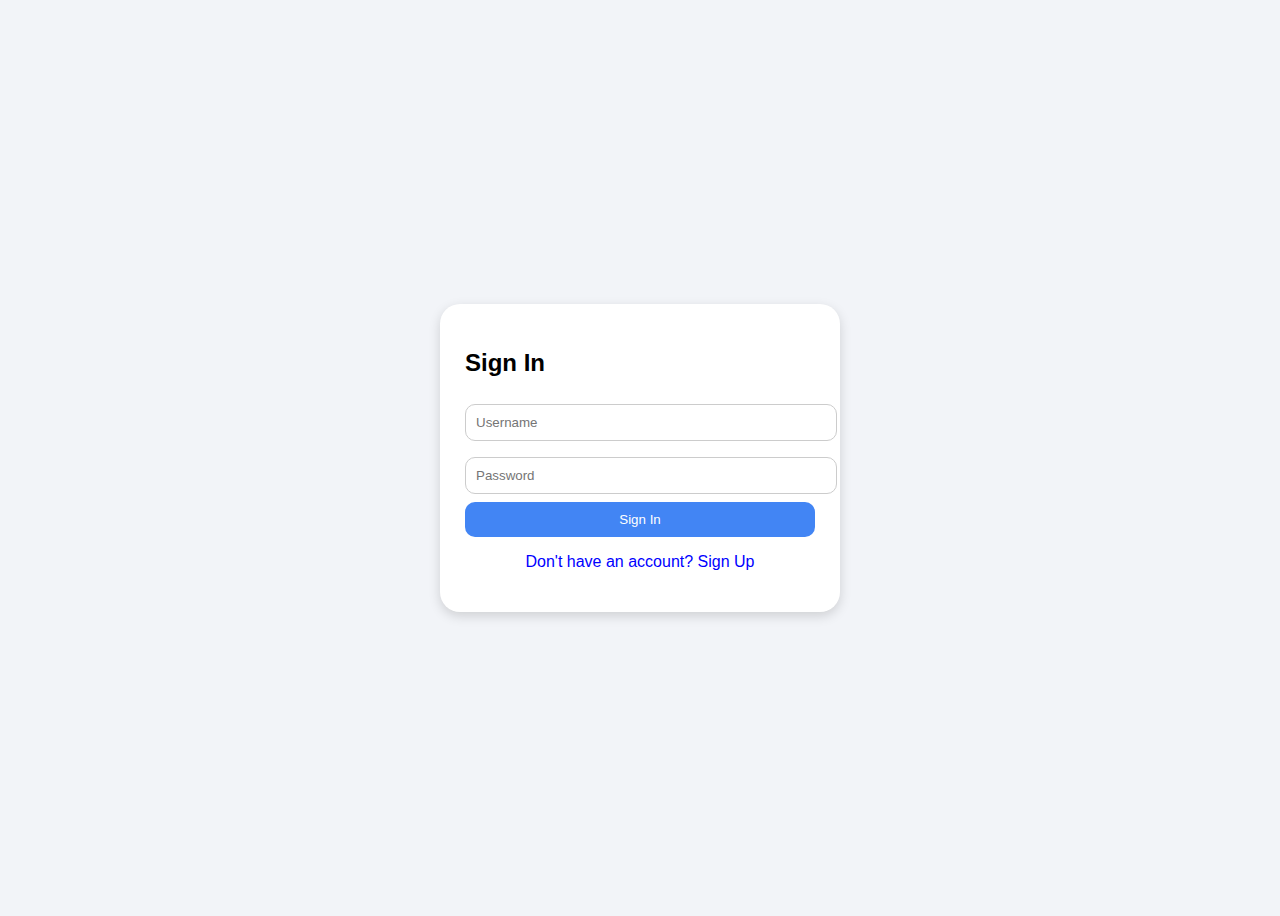
<file: index.html>
<!DOCTYPE html>
<html lang="en">
<head>
    <meta charset="UTF-8">
    <title>Password Manager - Login</title>
    <link rel="stylesheet" href="style.css">
</head>
<body>

<div class="card login-card">
    <h2 id="form-title">Sign In</h2>

    <div id="login-form">
        <input type="text" id="login-username" placeholder="Username">
        <input type="password" id="login-password" placeholder="Password">
        <button onclick="login()">Sign In</button>
        <p class="switch" onclick="showSignup()">Don't have an account? Sign Up</p>
    </div>

    <div id="signup-form" style="display:none;">
        <input type="text" id="signup-username" placeholder="Choose Username">
        <input type="password" id="signup-password" placeholder="Choose Password">
        <button onclick="signup()">Create Account</button>
        <p class="switch" onclick="showLogin()">Already have an account? Sign In</p>
    </div>
</div>

<script src="script.js"></script>
</body>
</html>
</file>
<file: style.css>
body {
    background: #f2f4f8;
    font-family: Arial, sans-serif;
    display: flex;
    justify-content: center;
    align-items: center;
    height: 100vh;
}

.card {
    background: white;
    padding: 25px;
    width: 350px;
    border-radius: 20px;
    box-shadow: 0 4px 12px rgba(0,0,0,0.15);
}

.dashboard-card {
    width: 500px;
}

input {
    width: 100%;
    padding: 10px;
    margin: 8px 0;
    border-radius: 10px;
    border: 1px solid #ccc;
}

button {
    width: 100%;
    padding: 10px;
    background: #4285f4;
    color: white;
    border: none;
    border-radius: 10px;
    cursor: pointer;
}

button:hover {
    background: #306ad6;
}

.switch {
    color: blue;
    cursor: pointer;
    text-align: center;
}

.list-item {
    background: #e9ecf3;
    padding: 10px;
    margin-top: 10px;
    border-radius: 12px;
    display: flex;
    justify-content: space-between;
    align-items: center;
}

.delete-btn {
    background: red;
    padding: 5px 10px;
    border-radius: 8px;
    border: none;
    color: white;
    cursor: pointer;
}

/* Password + Eye */
.entry-text {
    display: flex;
    align-items: center;
    gap: 5px;
}

.eye {
    cursor: pointer;
    font-size: 18px;
}
</file>
